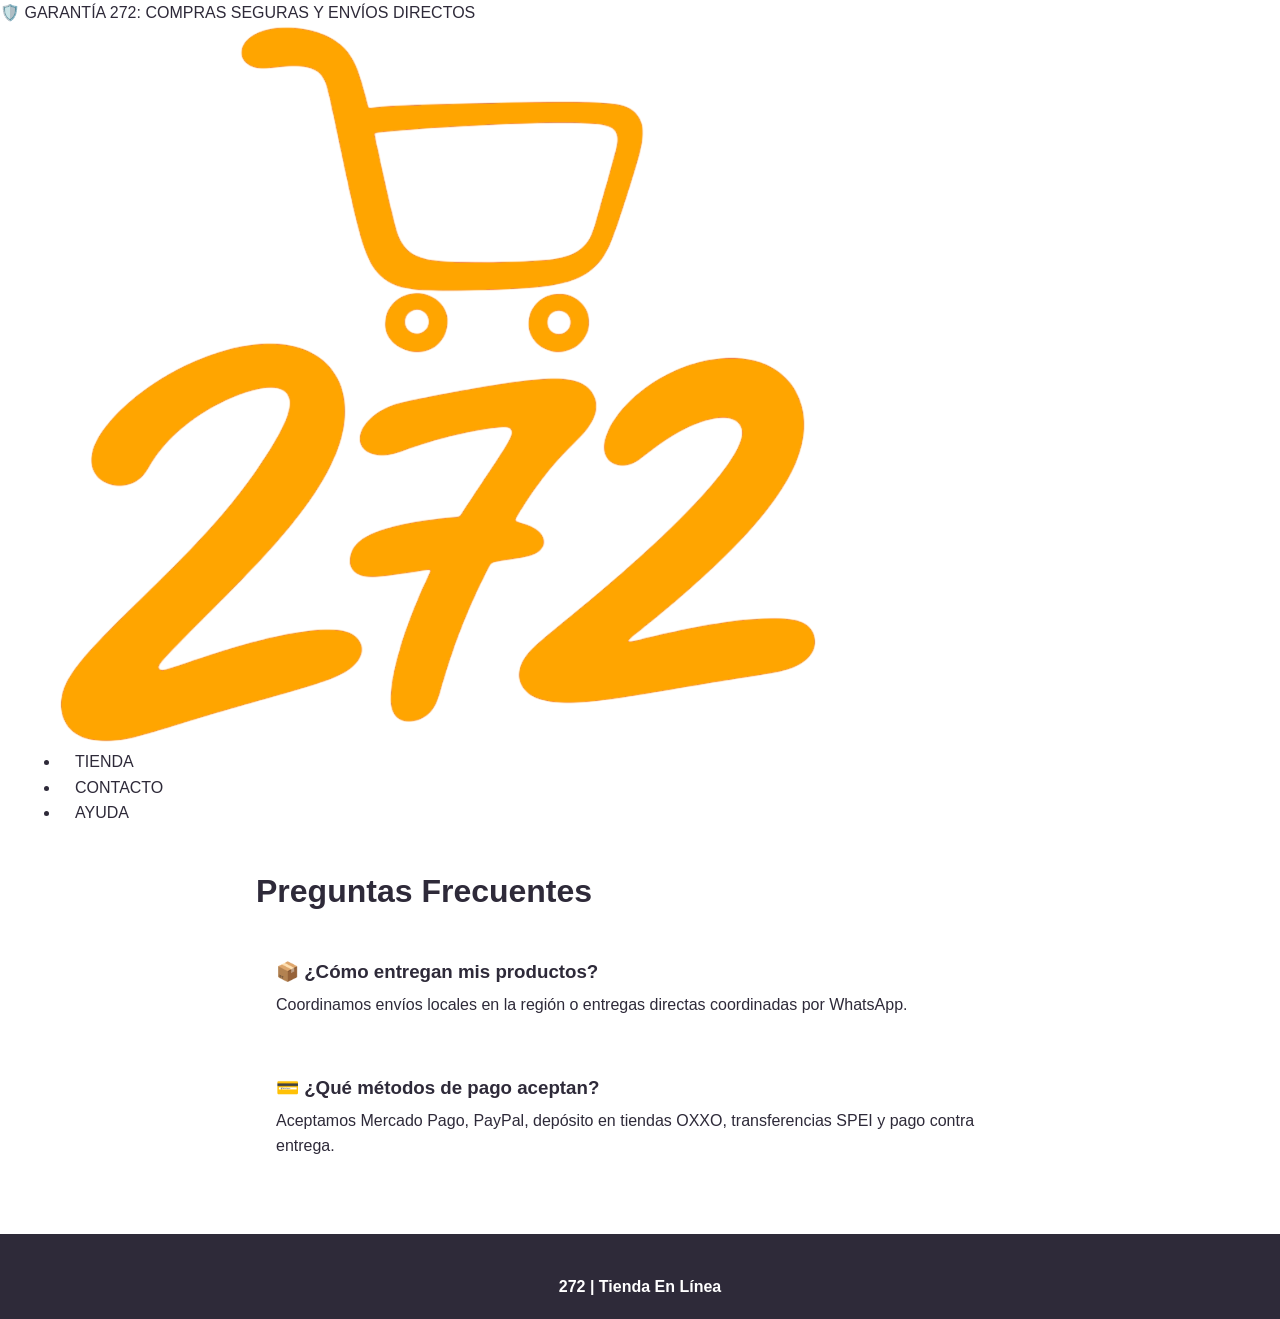
<file: ayuda.html>
<!DOCTYPE html>
<html lang="es">
<head>
  <meta charset="UTF-8">
  <meta name="viewport" content="width=device-width, initial-scale=1.0">
  <title>Preguntas Frecuentes y Envíos | Tienda 272</title>
  <link rel="stylesheet" href="styles.css">
</head>
<body>
  <div class="top-bar">🛡️ <span>GARANTÍA 272:</span> COMPRAS SEGURAS Y ENVÍOS DIRECTOS</div>
  <header class="header">
    <div class="container header-content">
      <div class="logo"><a href="index.html"><img src="Imagenes/logo.png" alt="272"></a></div>
      <nav>
        <ul class="nav-links">
          <li><a href="index.html">TIENDA</a></li>
          <li><a href="contacto.html">CONTACTO</a></li>
          <li><a href="ayuda.html">AYUDA</a></li>
        </ul>
      </nav>
    </div>
  </header>

  <main class="container" style="padding: 40px 16px; max-width: 800px;">
    <h1 style="margin-bottom: 20px;">Preguntas Frecuentes</h1>
    
    <div style="background: #fff; padding: 20px; border-radius: 8px; border: 1px solid var(--border-color); margin-bottom: 15px;">
      <h3>📦 ¿Cómo entregan mis productos?</h3>
      <p style="color: var(--text-muted); margin-top: 5px;">Coordinamos envíos locales en la región o entregas directas coordinadas por WhatsApp.</p>
    </div>

    <div style="background: #fff; padding: 20px; border-radius: 8px; border: 1px solid var(--border-color); margin-bottom: 15px;">
      <h3>💳 ¿Qué métodos de pago aceptan?</h3>
      <p style="color: var(--text-muted); margin-top: 5px;">Aceptamos Mercado Pago, PayPal, depósito en tiendas OXXO, transferencias SPEI y pago contra entrega.</p>
    </div>
  </main>

  <footer class="footer">
    <div class="container" style="text-align: center;"><p><strong>272 | Tienda En Línea</strong></p></div>
  </footer>
</body>
</html>
</file>
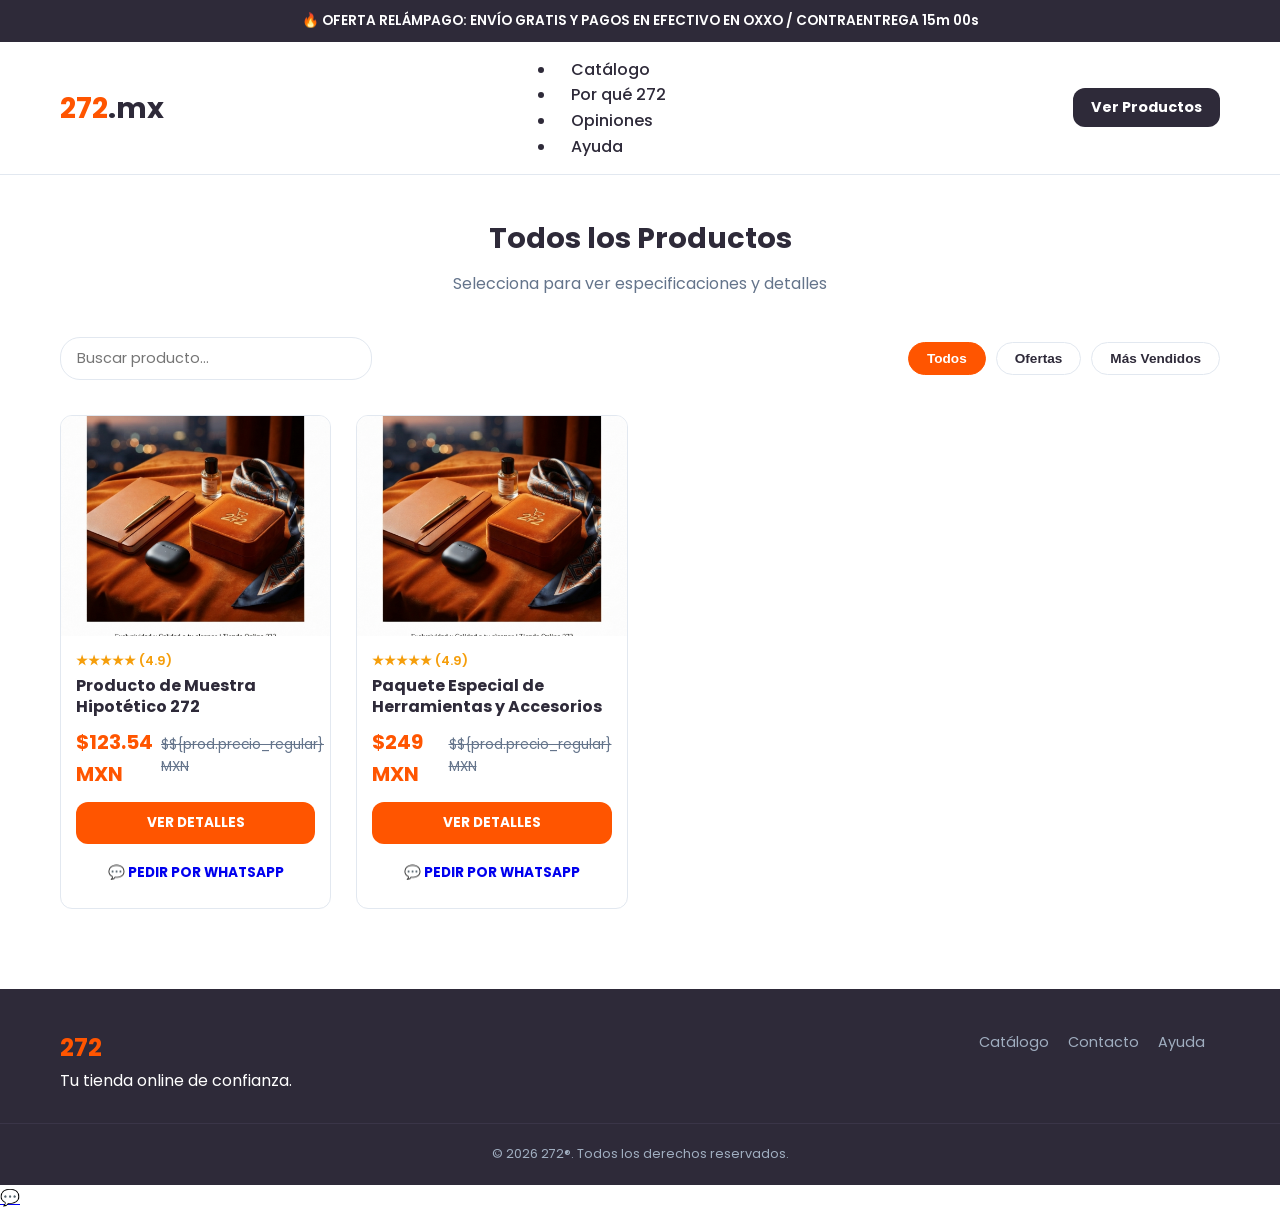
<file: catalogo.html>
<!DOCTYPE html>
<html lang="es">
<head>
  <meta charset="UTF-8">
  <meta name="viewport" content="width=device-width, initial-scale=1.0">
  <title>Catálogo Completo | 272.mx</title>
  <link rel="preconnect" href="https://fonts.googleapis.com">
  <link rel="preconnect" href="https://fonts.gstatic.com" crossorigin>
  <link href="https://fonts.googleapis.com/css2?family=Poppins:wght@400;500;600;700&display=swap" rel="stylesheet">
  <link rel="stylesheet" href="styles.css">
</head>
<body>

  <!-- BARRA DE ANUNCIOS -->
  <div class="announcement-bar">
    <span>🔥 OFERTA RELÁMPAGO: ENVÍO GRATIS Y PAGOS EN EFECTIVO EN OXXO / CONTRAENTREGA</span>
    <span class="timer-badge" id="banner-timer">15m 00s</span>
  </div>

  <!-- NAVEGACIÓN -->
  <header class="navbar">
    <div class="container nav-container">
      <a href="index.html" class="brand-logo">
        <span class="logo-accent">272</span>.mx
      </a>
      <nav>
        <ul class="nav-links">
          <li><a href="index.html">Catálogo</a></li>
          <li><a href="index.html#por-que-272">Por qué 272</a></li>
          <li><a href="index.html#opiniones">Opiniones</a></li>
          <li><a href="ayuda.html">Ayuda</a></li>
        </ul>
      </nav>
      <div class="nav-actions">
        <a href="catalogo.html" class="btn btn-secondary-nav">Ver Productos</a>
      </div>
    </div>
  </header>

  <!-- SECCIÓN PRINCIPAL DEL CATÁLOGO -->
  <section class="catalog-section" style="padding: 40px 0 80px 0;">
    <div class="container">
      <h1 class="section-title">Todos los Productos</h1>
      <p class="section-subtitle">Selecciona para ver especificaciones y detalles</p>

      <!-- BARRA DE CONTROL: BUSCADOR Y CATEGORÍAS -->
      <div class="catalog-controls">
        <div class="search-box">
          <input type="text" id="catalog-search" placeholder="Buscar producto..." onkeyup="filtrarCatalogo()">
        </div>
        <div class="category-pills">
          <button class="pill-btn active" onclick="filtrarCategoria('todos', this)">Todos</button>
          <button class="pill-btn" onclick="filtrarCategoria('ofertas', this)">Ofertas</button>
          <button class="pill-btn" onclick="filtrarCategoria('populares', this)">Más Vendidos</button>
        </div>
      </div>

      <!-- GRID DE PRODUCTOS ESTILO PÁGINA PRINCIPAL -->
      <div class="catalog-grid" id="catalog-container">
        <!-- Renderizado dinámico desde app.js -->
      </div>
    </div>
  </section>

  <!-- PIE DE PÁGINA -->
  <footer class="footer">
    <div class="container footer-content">
      <div class="footer-brand">
        <span class="logo-accent" style="font-size: 1.5rem; font-weight: 700;">272</span>
        <p>Tu tienda online de confianza.</p>
      </div>
      <div class="footer-links">
        <a href="index.html">Catálogo</a>
        <a href="contacto.html">Contacto</a>
        <a href="ayuda.html">Ayuda</a>
      </div>
    </div>
    <div class="footer-bottom">
      <p>&copy; 2026 272®. Todos los derechos reservados.</p>
    </div>
  </footer>

  <!-- BOTÓN FLOTANTE DE WHATSAPP -->
  <a href="https://wa.me/522722796693?text=Hola%20Tienda%20272,%20deseo%20más%20información" class="whatsapp-float" target="_blank" title="Contacto directo vía WhatsApp">
    💬
  </a>

  <script src="app.js"></script>
</body>
</html>
</file>
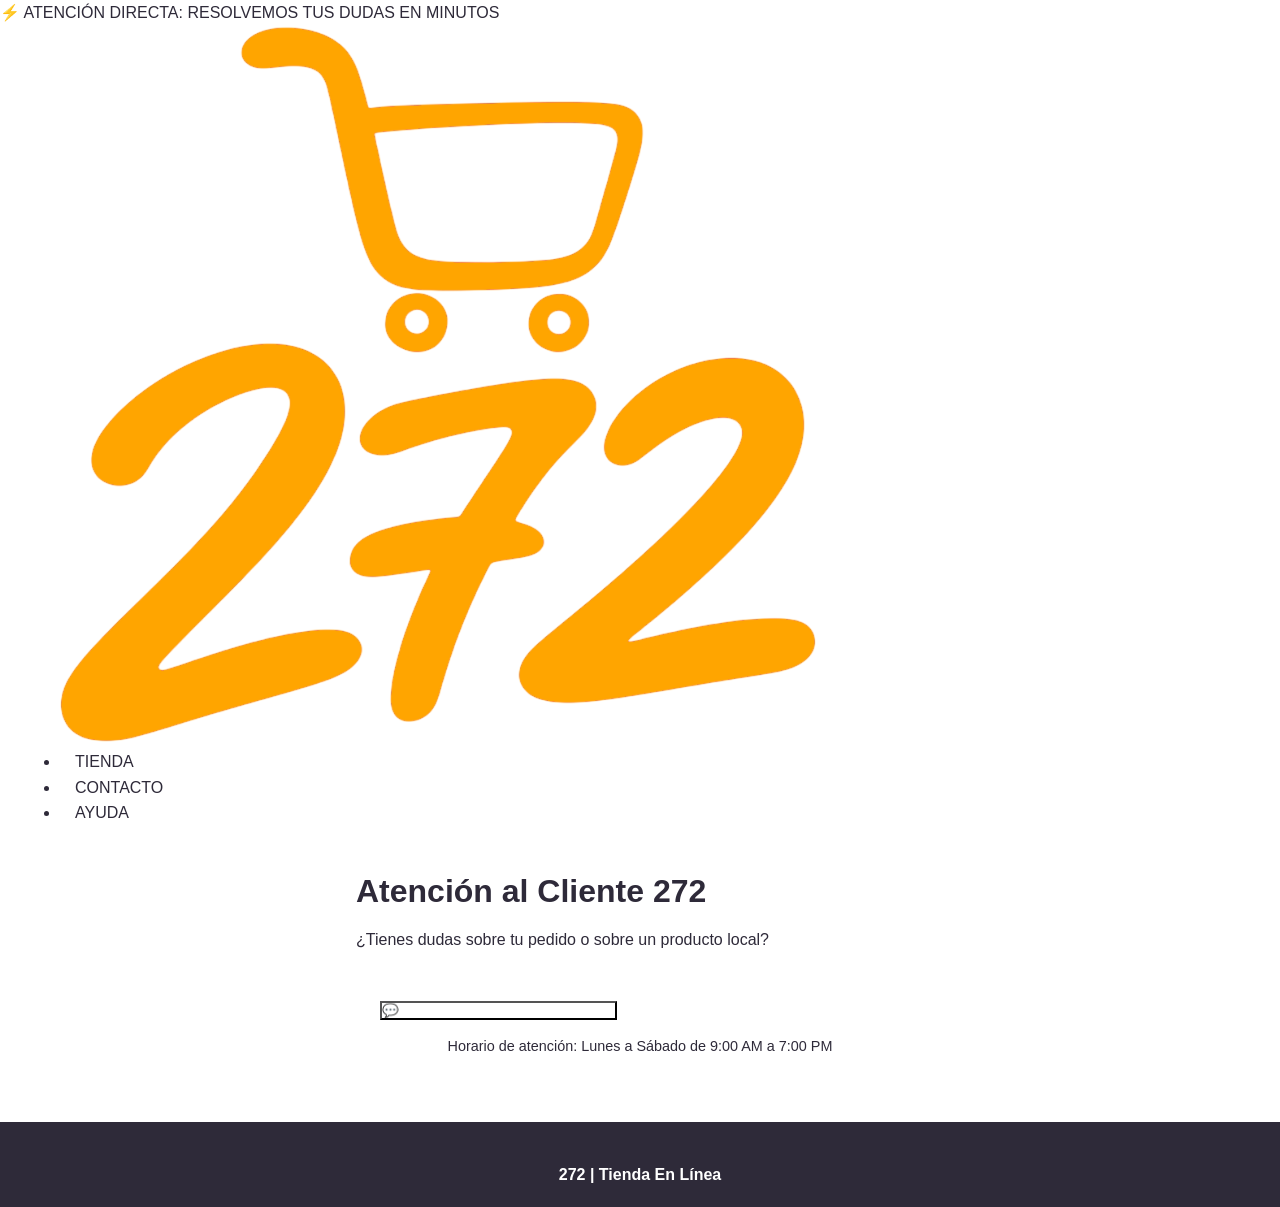
<file: contacto.html>
<!DOCTYPE html>
<html lang="es">
<head>
  <meta charset="UTF-8">
  <meta name="viewport" content="width=device-width, initial-scale=1.0">
  <title>Contacto | Tienda 272</title>
  <link rel="stylesheet" href="styles.css">
</head>
<body>
  <div class="top-bar">⚡ <span>ATENCIÓN DIRECTA:</span> RESOLVEMOS TUS DUDAS EN MINUTOS</div>
  <header class="header">
    <div class="container header-content">
      <div class="logo"><a href="index.html"><img src="Imagenes/logo.png" alt="272"></a></div>
      <nav>
        <ul class="nav-links">
          <li><a href="index.html">TIENDA</a></li>
          <li><a href="contacto.html">CONTACTO</a></li>
          <li><a href="ayuda.html">AYUDA</a></li>
        </ul>
      </nav>
    </div>
  </header>

  <main class="container" style="padding: 40px 16px; max-width: 600px;">
    <h1 style="margin-bottom: 10px;">Atención al Cliente 272</h1>
    <p style="color: var(--text-muted); margin-bottom: 20px;">¿Tienes dudas sobre tu pedido o sobre un producto local?</p>
    
    <div style="background: #fff; padding: 24px; border-radius: 8px; border: 1px solid var(--border-color);">
      <a href="https://wa.me/522722796693?text=Hola%20Tienda%20272,%20deseo%20información" target="_blank" style="text-decoration:none;">
        <button class="btn-buy" style="background-color: var(--accent-green) !important; color: #fff !important; margin-bottom: 15px;">
          💬 Enviar mensaje directo a WhatsApp
        </button>
      </a>
      <p style="font-size: 0.9rem; color: var(--text-muted); text-align: center;">Horario de atención: Lunes a Sábado de 9:00 AM a 7:00 PM</p>
    </div>
  </main>

  <footer class="footer">
    <div class="container" style="text-align: center;"><p><strong>272 | Tienda En Línea</strong></p></div>
  </footer>
</body>
</html>
</file>
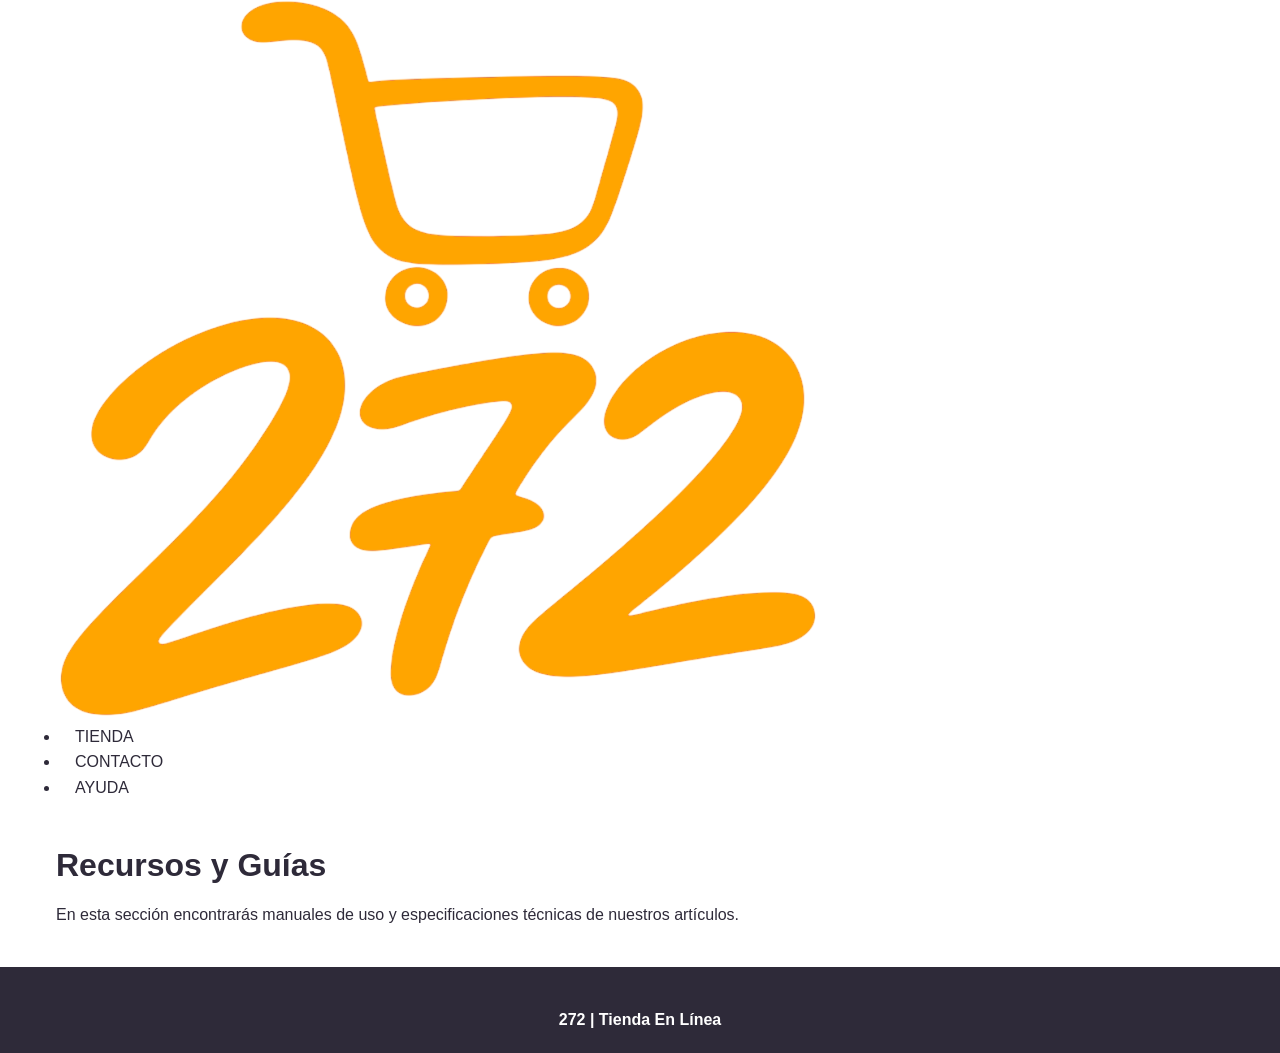
<file: recursos.html>
<!DOCTYPE html>
<html lang="es">
<head>
  <meta charset="UTF-8">
  <meta name="viewport" content="width=device-width, initial-scale=1.0">
  <title>Recursos | Tienda 272</title>
  <link rel="stylesheet" href="styles.css">
</head>
<body>
  <header class="header">
    <div class="container header-content">
      <div class="logo"><a href="index.html"><img src="Imagenes/logo.png" alt="272"></a></div>
      <nav>
        <ul class="nav-links">
          <li><a href="index.html">TIENDA</a></li>
          <li><a href="contacto.html">CONTACTO</a></li>
          <li><a href="ayuda.html">AYUDA</a></li>
        </ul>
      </nav>
    </div>
  </header>

  <main class="container" style="padding: 40px 16px;">
    <h1>Recursos y Guías</h1>
    <p style="color: var(--text-muted); margin-top: 10px;">En esta sección encontrarás manuales de uso y especificaciones técnicas de nuestros artículos.</p>
  </main>

  <footer class="footer">
    <div class="container" style="text-align: center;"><p><strong>272 | Tienda En Línea</strong></p></div>
  </footer>
</body>
</html>
</file>
<file: styles.css>
/* ==========================================
   TIENDA 272 - ESTILOS DE FORMATO:
   ========================================== */

:root {
  --primary-orange: #ff5500;
  --primary-orange-hover: #e04b00;
  --dark-navy: #2e2a39;
  --light-bg: #f9f9fb;
  --white: #ffffff;
  --gray-border: #e2e8f0;
  --gray-text: #64748b;
  --font-family: 'Poppins', sans-serif;
  --border-radius: 12px;
}

* {
  box-sizing: border-box;
  margin: 0;
  padding: 0;
}

body {
  font-family: var(--font-family);
  color: var(--dark-navy);
  background-color: var(--white);
  line-height: 1.6;
}

.container {
  max-width: 1200px;
  margin: 0 auto;
  padding: 0 20px;
}

/* 1. BARRA DE ANUNCIOS */
.announcement-bar {
  background-color: var(--dark-navy);
  color: var(--white);
  text-align: center;
  padding: 10px 15px;
  font-size: 0.85rem;
  font-weight: 600;
}

/* 2. NAVEGACIÓN */
.navbar {
  border-bottom: 1px solid var(--gray-border);
  padding: 15px 0;
  position: sticky;
  top: 0;
  background-color: var(--white);
  z-index: 100;
}

.nav-container {
  display: flex;
  justify-content: space-between;
  align-items: center;
}

.brand-logo {
  font-size: 1.8rem;
  font-weight: 700;
  text-decoration: none;
  color: var(--dark-navy);
}

.logo-accent {
  color: var(--primary-orange);
}

.nav-links a {
  margin: 0 15px;
  text-decoration: none;
  color: var(--dark-navy);
  font-weight: 500;
}

/* 3. HERO SECTION */
.hero-section {
  padding: 40px 0;
}

.hero-grid {
  display: grid;
  grid-template-columns: 1fr;
  gap: 40px;
}

@media (min-width: 768px) {
  .hero-grid {
    grid-template-columns: 1fr 1fr;
  }
}

.main-image-container img {
  width: 100%;
  border-radius: var(--border-radius);
  object-fit: cover;
}

.thumbnail-list {
  display: flex;
  gap: 10px;
  margin-top: 15px;
}

.thumb {
  width: 80px;
  height: 80px;
  border-radius: 8px;
  cursor: pointer;
  border: 2px solid transparent;
}

.thumb.active {
  border-color: var(--primary-orange);
}

.rating-badge {
  display: flex;
  align-items: center;
  gap: 8px;
  margin-bottom: 10px;
}

.stars {
  color: #ffb800;
  font-size: 1.1rem;
}

.rating-text {
  font-size: 0.85rem;
  color: var(--gray-text);
}

.product-title {
  font-size: 2.2rem;
  font-weight: 700;
  line-height: 1.2;
  margin-bottom: 10px;
}

.product-subtitle {
  color: var(--gray-text);
  margin-bottom: 20px;
}

.price-container {
  display: flex;
  align-items: center;
  gap: 15px;
  margin-bottom: 20px;
}

.price-current {
  font-size: 2rem;
  font-weight: 700;
  color: var(--primary-orange);
}

.price-original {
  font-size: 1.3rem;
  text-decoration: line-through;
  color: var(--gray-text);
}

.badge-discount {
  background-color: #fff3ec;
  color: var(--primary-orange);
  padding: 4px 10px;
  border-radius: 20px;
  font-weight: 600;
  font-size: 0.85rem;
}

.quick-highlights {
  list-style: none;
  margin-bottom: 25px;
}

.quick-highlights li {
  margin-bottom: 8px;
  font-weight: 500;
}

/* BOTONES Y CTA */
.btn {
  display: inline-block;
  padding: 14px 28px;
  border-radius: var(--border-radius);
  font-weight: 700;
  text-decoration: none;
  text-align: center;
  transition: background-color 0.2s ease;
}

.btn-primary {
  background-color: var(--primary-orange);
  color: var(--white);
  font-size: 1.1rem;
}

.btn-primary:hover {
  background-color: var(--primary-orange-hover);
}

.btn-secondary-nav {
  background-color: var(--dark-navy);
  color: var(--white);
  padding: 8px 18px;
  font-size: 0.9rem;
}

.btn-block {
  display: block;
  width: 100%;
}

.stock-urgency {
  font-size: 0.85rem;
  text-align: center;
  margin-top: 10px;
  color: var(--gray-text);
}

.trust-badges {
  display: flex;
  justify-content: space-between;
  margin-top: 25px;
  padding-top: 20px;
  border-top: 1px solid var(--gray-border);
  font-size: 0.85rem;
  font-weight: 600;
}

/* 4. BANNER DE PRENSA */
.press-banner {
  background-color: var(--light-bg);
  padding: 25px 0;
  text-align: center;
}

.press-title {
  font-size: 0.75rem;
  letter-spacing: 1px;
  color: var(--gray-text);
  margin-bottom: 10px;
}

.press-logos {
  display: flex;
  justify-content: center;
  gap: 20px;
  font-weight: 700;
  color: var(--dark-navy);
  font-size: 0.9rem;
}

/* 5. COMPARATIVA */
.comparison-section {
  padding: 60px 0;
}

.section-title {
  text-align: center;
  font-size: 1.8rem;
  font-weight: 700;
  margin-bottom: 10px;
}

.section-subtitle {
  text-align: center;
  color: var(--gray-text);
  margin-bottom: 40px;
}

.comparison-table {
  display: grid;
  grid-template-columns: 1fr;
  gap: 20px;
}

@media (min-width: 768px) {
  .comparison-table {
    grid-template-columns: 1fr 1fr;
  }
}

.table-column {
  padding: 30px;
  border-radius: var(--border-radius);
}

.competitor-col {
  background-color: var(--light-bg);
}

.brand-col {
  background-color: #fff3ec;
  border: 2px solid var(--primary-orange);
}

.table-column h3 {
  margin-bottom: 20px;
}

.table-column ul {
  list-style: none;
}

.table-column li {
  margin-bottom: 12px;
}

/* 6. CÓMO FUNCIONA */
.how-it-works {
  background-color: var(--light-bg);
  padding: 60px 0;
}

.steps-grid {
  display: grid;
  grid-template-columns: 1fr;
  gap: 30px;
  margin-top: 40px;
}

@media (min-width: 768px) {
  .steps-grid {
    grid-template-columns: repeat(3, 1fr);
  }
}

.step-card {
  background-color: var(--white);
  padding: 30px;
  border-radius: var(--border-radius);
  text-align: center;
}

.step-number {
  width: 40px;
  height: 40px;
  background-color: var(--primary-orange);
  color: var(--white);
  border-radius: 50%;
  display: flex;
  align-items: center;
  justify-content: center;
  font-weight: 700;
  margin: 0 auto 15px auto;
}

/* 7. RESEÑAS */
.reviews-section {
  padding: 60px 0;
}

.reviews-grid {
  display: grid;
  grid-template-columns: 1fr;
  gap: 25px;
  margin-top: 40px;
}

@media (min-width: 768px) {
  .reviews-grid {
    grid-template-columns: repeat(3, 1fr);
  }
}

.review-card {
  border: 1px solid var(--gray-border);
  padding: 25px;
  border-radius: var(--border-radius);
}

.review-stars {
  color: #ffb800;
  margin-bottom: 10px;
}

.review-comment {
  font-size: 0.95rem;
  margin-bottom: 15px;
}

.review-author {
  display: flex;
  flex-direction: column;
  font-size: 0.85rem;
}

.verified-buyer {
  color: #10b981;
  font-weight: 500;
}

/* 8. FAQ */
.faq-section {
  background-color: var(--light-bg);
  padding: 60px 0;
}

.faq-list {
  max-width: 800px;
  margin: 30px auto 0 auto;
}

.faq-item {
  background-color: var(--white);
  border-radius: 8px;
  padding: 15px 20px;
  margin-bottom: 15px;
  cursor: pointer;
}

.faq-item summary {
  font-weight: 600;
}

.faq-item p {
  margin-top: 10px;
  color: var(--gray-text);
  font-size: 0.95rem;
}

/* 9. FOOTER */
.footer {
  background-color: var(--dark-navy);
  color: var(--white);
  padding: 40px 0 20px 0;
}

.footer-content {
  display: flex;
  flex-direction: column;
  gap: 20px;
  margin-bottom: 30px;
}

@media (min-width: 768px) {
  .footer-content {
    flex-direction: row;
    justify-content: space-between;
  }
}

.footer-links a {
  color: #a0aec0;
  text-decoration: none;
  margin-right: 15px;
  font-size: 0.9rem;
}

.footer-bottom {
  text-align: center;
  border-top: 1px solid #3a3548;
  padding-top: 20px;
  font-size: 0.8rem;
  color: #a0aec0;
}

/* EXTENSIÓN PARA HOME MULTI-PRODUCTO */

/* HERO HOME */
.home-hero {
  padding: 60px 0;
  background-color: var(--light-bg);
}

.home-hero-grid {
  display: grid;
  grid-template-columns: 1fr;
  gap: 40px;
  align-items: center;
}

@media (min-width: 768px) {
  .home-hero-grid {
    grid-template-columns: 1fr 1fr;
  }
}

.badge-tag {
  display: inline-block;
  background-color: #fff3ec;
  color: var(--primary-orange);
  font-size: 0.75rem;
  font-weight: 700;
  padding: 4px 12px;
  border-radius: 20px;
  margin-bottom: 15px;
}

.hero-title {
  font-size: 2.5rem;
  font-weight: 700;
  line-height: 1.2;
  margin-bottom: 15px;
}

.hero-description {
  color: var(--gray-text);
  margin-bottom: 25px;
}

.hero-image-content img {
  width: 100%;
  border-radius: var(--border-radius);
  box-shadow: 0 10px 25px rgba(0,0,0,0.05);
}

/* CARACTERÍSTICAS / ATRIBUTOS DE MARCA */
.brand-features {
  padding: 40px 0;
  border-bottom: 1px solid var(--gray-border);
}

.features-grid {
  display: grid;
  grid-template-columns: repeat(auto-fit, minmax(200px, 1fr));
  gap: 20px;
  text-align: center;
}

.feature-card {
  padding: 15px;
}

.feature-icon {
  font-size: 2rem;
  margin-bottom: 8px;
}

.feature-card h3 {
  font-size: 1rem;
  margin-bottom: 4px;
}

.feature-card p {
  font-size: 0.85rem;
  color: var(--gray-text);
}

/* CATÁLOGO / GRID DE PRODUCTOS */
.catalog-section {
  padding: 60px 0;
}

.products-grid {
  display: grid;
  grid-template-columns: repeat(auto-fit, minmax(250px, 1fr));
  gap: 25px;
  margin-top: 40px;
}

.product-card {
  border: 1px solid var(--gray-border);
  border-radius: var(--border-radius);
  overflow: hidden;
  transition: transform 0.2s ease, box-shadow 0.2s ease;
  background-color: var(--white);
}

.product-card:hover {
  transform: translateY(-5px);
  box-shadow: 0 10px 20px rgba(0,0,0,0.08);
}

.product-card-image {
  position: relative;
  width: 100%;
  padding-top: 100%; /* Aspecto 1:1 */
}

.product-card-image img {
  position: absolute;
  top: 0;
  left: 0;
  width: 100%;
  height: 100%;
  object-fit: cover;
}

.card-badge {
  position: absolute;
  top: 10px;
  left: 10px;
  background-color: var(--dark-navy);
  color: var(--white);
  font-size: 0.7rem;
  font-weight: 700;
  padding: 3px 8px;
  border-radius: 4px;
  z-index: 2;
}

.product-card-info {
  padding: 20px;
}

.card-rating {
  font-size: 0.8rem;
  color: #ffb800;
  margin-bottom: 6px;
}

.card-title {
  font-size: 1.1rem;
  font-weight: 600;
  margin-bottom: 10px;
}

.card-price {
  display: flex;
  align-items: center;
  gap: 10px;
  margin-bottom: 15px;
}

.price-now {
  font-weight: 700;
  color: var(--primary-orange);
  font-size: 1.2rem;
}

.price-old {
  font-size: 0.9rem;
  color: var(--gray-text);
  text-decoration: line-through;
}

.btn-sm {
  padding: 10px 15px;
  font-size: 0.85rem;
}

/* GALERÍA PRUEBA SOCIAL */
.social-proof-gallery {
  background-color: var(--light-bg);
  padding: 60px 0;
}

.proof-grid {
  display: grid;
  grid-template-columns: repeat(auto-fit, minmax(280px, 1fr));
  gap: 20px;
  margin-top: 40px;
}

.proof-card {
  background-color: var(--white);
  border-radius: var(--border-radius);
  overflow: hidden;
  box-shadow: 0 4px 12px rgba(0,0,0,0.04);
}

.proof-card img {
  width: 100%;
  height: 200px;
  object-fit: cover;
}

.proof-caption {
  padding: 15px;
  font-size: 0.9rem;
  color: var(--dark-navy);
}

/* NEWSLETTER */
.newsletter-section {
  padding: 60px 0;
  background-color: var(--dark-navy);
  color: var(--white);
  text-align: center;
}

.newsletter-section p {
  color: #a0aec0;
  margin-bottom: 20px;
}

.newsletter-form {
  display: flex;
  justify-content: center;
  gap: 10px;
  max-width: 500px;
  margin: 0 auto;
}

.newsletter-form input {
  padding: 12px 18px;
  border-radius: var(--border-radius);
  border: none;
  width: 100%;
  font-family: var(--font-family);
}

/* ==========================================
   ESTILOS ESPECÍFICOS DEL CATÁLOGO UNIFICADO
   ========================================== */

.catalog-controls {
  display: flex;
  flex-direction: column;
  gap: 15px;
  align-items: center;
  justify-content: space-between;
  margin-bottom: 35px;
}

@media (min-width: 768px) {
  .catalog-controls {
    flex-direction: row;
  }
}

.search-box input {
  width: 100%;
  max-width: 320px;
  padding: 10px 16px;
  border: 1px solid var(--gray-border);
  border-radius: 20px;
  font-family: var(--font-family);
  font-size: 0.9rem;
  outline: none;
  transition: border-color 0.2s ease;
}

.search-box input:focus {
  border-color: var(--primary-orange);
}

.category-pills {
  display: flex;
  gap: 10px;
  flex-wrap: wrap;
}

.pill-btn {
  padding: 8px 18px;
  border-radius: 20px;
  border: 1px solid var(--gray-border);
  background-color: var(--white);
  color: var(--dark-navy);
  font-size: 0.85rem;
  font-weight: 600;
  cursor: pointer;
  transition: all 0.2s ease;
}

.pill-btn.active, .pill-btn:hover {
  background-color: var(--primary-orange);
  color: var(--white);
  border-color: var(--primary-orange);
}

/* GRID DE PRODUCTOS HOMOGÉNEO */
.catalog-grid {
  display: grid;
  grid-template-columns: repeat(auto-fill, minmax(240px, 1fr));
  gap: 25px;
}

.product-card-unit {
  background-color: var(--white);
  border: 1px solid var(--gray-border);
  border-radius: var(--border-radius);
  overflow: hidden;
  display: flex;
  flex-direction: column;
  justify-content: space-between;
  transition: transform 0.2s ease, box-shadow 0.2s ease;
}

.product-card-unit:hover {
  transform: translateY(-4px);
  box-shadow: 0 10px 20px rgba(0,0,0,0.06);
}

.product-thumb-container {
  position: relative;
  width: 100%;
  height: 220px;
  background-color: #f1f5f9;
}

.product-thumb-container img {
  width: 100%;
  height: 100%;
  object-fit: cover;
}

.badge-top-left {
  position: absolute;
  top: 10px;
  left: 10px;
  background-color: var(--dark-navy);
  color: var(--white);
  font-size: 0.7rem;
  font-weight: 700;
  padding: 3px 8px;
  border-radius: 4px;
}

.product-info-body {
  padding: 15px;
  display: flex;
  flex-direction: column;
  flex-grow: 1;
}

.product-rating {
  font-size: 0.8rem;
  color: #f59e0b;
  margin-bottom: 5px;
  font-weight: 600;
}

.product-item-title {
  font-size: 1rem;
  font-weight: 700;
  color: var(--dark-navy);
  margin-bottom: 8px;
  line-height: 1.3;
}

.product-item-price {
  margin-top: auto;
  display: flex;
  align-items: baseline;
  gap: 8px;
  margin-bottom: 12px;
}

.price-main {
  font-size: 1.25rem;
  font-weight: 700;
  color: var(--primary-orange);
}

.price-strike {
  font-size: 0.85rem;
  color: var(--gray-text);
  text-decoration: line-through;
}
</file>
